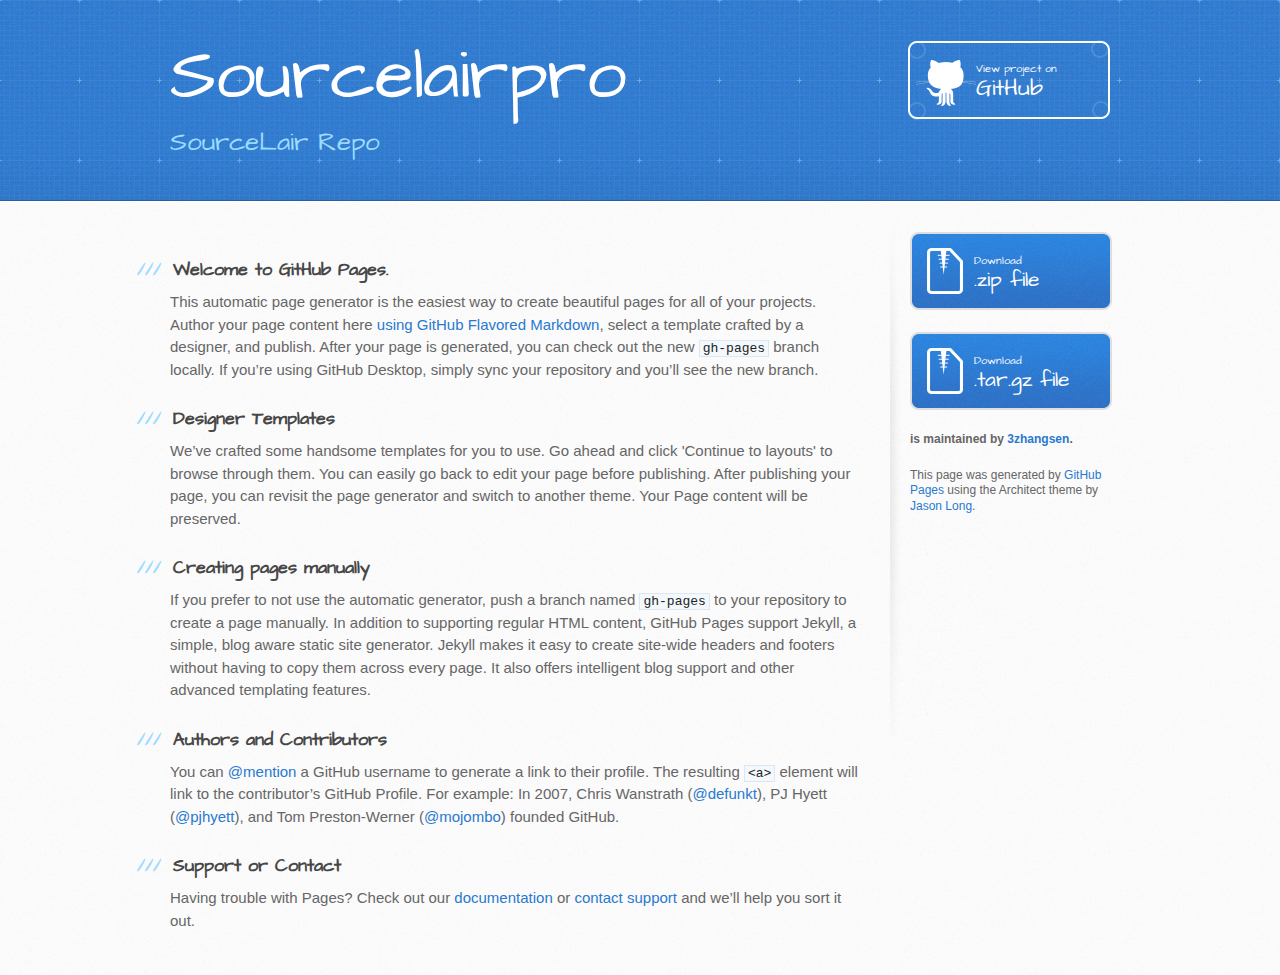
<file: index.html>
<!DOCTYPE html>
<html>
  <head>
    <meta charset="utf-8">
    <meta http-equiv="X-UA-Compatible" content="chrome=1">
    <meta name="viewport" content="width=device-width, initial-scale=1, maximum-scale=1">
    <link href="https://fonts.googleapis.com/css?family=Architects+Daughter" rel="stylesheet" type="text/css">
    <link rel="stylesheet" type="text/css" href="stylesheets/stylesheet.css" media="screen">
    <link rel="stylesheet" type="text/css" href="stylesheets/github-light.css" media="screen">
    <link rel="stylesheet" type="text/css" href="stylesheets/print.css" media="print">

    <!--[if lt IE 9]>
    <script src="//html5shiv.googlecode.com/svn/trunk/html5.js"></script>
    <![endif]-->

    <title>Sourcelairpro by 3zhangsen</title>
  </head>

  <body>
    <header>
      <div class="inner">
        <h1>Sourcelairpro</h1>
        <h2>SourceLair Repo</h2>
        <a href="https://github.com/3zhangsen/SourceLairPro" class="button"><small>View project on</small> GitHub</a>
      </div>
    </header>

    <div id="content-wrapper">
      <div class="inner clearfix">
        <section id="main-content">
          <h3>
<a id="welcome-to-github-pages" class="anchor" href="#welcome-to-github-pages" aria-hidden="true"><span class="octicon octicon-link"></span></a>Welcome to GitHub Pages.</h3>

<p>This automatic page generator is the easiest way to create beautiful pages for all of your projects. Author your page content here <a href="https://guides.github.com/features/mastering-markdown/">using GitHub Flavored Markdown</a>, select a template crafted by a designer, and publish. After your page is generated, you can check out the new <code>gh-pages</code> branch locally. If you’re using GitHub Desktop, simply sync your repository and you’ll see the new branch.</p>

<h3>
<a id="designer-templates" class="anchor" href="#designer-templates" aria-hidden="true"><span class="octicon octicon-link"></span></a>Designer Templates</h3>

<p>We’ve crafted some handsome templates for you to use. Go ahead and click 'Continue to layouts' to browse through them. You can easily go back to edit your page before publishing. After publishing your page, you can revisit the page generator and switch to another theme. Your Page content will be preserved.</p>

<h3>
<a id="creating-pages-manually" class="anchor" href="#creating-pages-manually" aria-hidden="true"><span class="octicon octicon-link"></span></a>Creating pages manually</h3>

<p>If you prefer to not use the automatic generator, push a branch named <code>gh-pages</code> to your repository to create a page manually. In addition to supporting regular HTML content, GitHub Pages support Jekyll, a simple, blog aware static site generator. Jekyll makes it easy to create site-wide headers and footers without having to copy them across every page. It also offers intelligent blog support and other advanced templating features.</p>

<h3>
<a id="authors-and-contributors" class="anchor" href="#authors-and-contributors" aria-hidden="true"><span class="octicon octicon-link"></span></a>Authors and Contributors</h3>

<p>You can <a href="https://github.com/blog/821" class="user-mention">@mention</a> a GitHub username to generate a link to their profile. The resulting <code>&lt;a&gt;</code> element will link to the contributor’s GitHub Profile. For example: In 2007, Chris Wanstrath (<a href="https://github.com/defunkt" class="user-mention">@defunkt</a>), PJ Hyett (<a href="https://github.com/pjhyett" class="user-mention">@pjhyett</a>), and Tom Preston-Werner (<a href="https://github.com/mojombo" class="user-mention">@mojombo</a>) founded GitHub.</p>

<h3>
<a id="support-or-contact" class="anchor" href="#support-or-contact" aria-hidden="true"><span class="octicon octicon-link"></span></a>Support or Contact</h3>

<p>Having trouble with Pages? Check out our <a href="https://help.github.com/pages">documentation</a> or <a href="https://github.com/contact">contact support</a> and we’ll help you sort it out.</p>
        </section>

        <aside id="sidebar">
          <a href="https://github.com/3zhangsen/SourceLairPro/zipball/master" class="button">
            <small>Download</small>
            .zip file
          </a>
          <a href="https://github.com/3zhangsen/SourceLairPro/tarball/master" class="button">
            <small>Download</small>
            .tar.gz file
          </a>

          <p class="repo-owner"><a href="https://github.com/3zhangsen/SourceLairPro"></a> is maintained by <a href="https://github.com/3zhangsen">3zhangsen</a>.</p>

          <p>This page was generated by <a href="https://pages.github.com">GitHub Pages</a> using the Architect theme by <a href="https://twitter.com/jasonlong">Jason Long</a>.</p>
        </aside>
      </div>
    </div>

  
  </body>
</html>
</file>
<file: stylesheets/github-light.css>
/*
   Copyright 2014 GitHub Inc.

   Licensed under the Apache License, Version 2.0 (the "License");
   you may not use this file except in compliance with the License.
   You may obtain a copy of the License at

       http://www.apache.org/licenses/LICENSE-2.0

   Unless required by applicable law or agreed to in writing, software
   distributed under the License is distributed on an "AS IS" BASIS,
   WITHOUT WARRANTIES OR CONDITIONS OF ANY KIND, either express or implied.
   See the License for the specific language governing permissions and
   limitations under the License.

*/

.pl-c /* comment */ {
  color: #969896;
}

.pl-c1      /* constant, markup.raw, meta.diff.header, meta.module-reference, meta.property-name, support, support.constant, support.variable, variable.other.constant */,
.pl-s .pl-v /* string variable */ {
  color: #0086b3;
}

.pl-e  /* entity */,
.pl-en /* entity.name */ {
  color: #795da3;
}

.pl-s .pl-s1 /* string source */,
.pl-smi      /* storage.modifier.import, storage.modifier.package, storage.type.java, variable.other, variable.parameter.function */ {
  color: #333;
}

.pl-ent /* entity.name.tag */ {
  color: #63a35c;
}

.pl-k /* keyword, storage, storage.type */ {
  color: #a71d5d;
}

.pl-pds              /* punctuation.definition.string, string.regexp.character-class */,
.pl-s                /* string */,
.pl-s .pl-pse .pl-s1 /* string punctuation.section.embedded source */,
.pl-sr               /* string.regexp */,
.pl-sr .pl-cce       /* string.regexp constant.character.escape */,
.pl-sr .pl-sra       /* string.regexp string.regexp.arbitrary-repitition */,
.pl-sr .pl-sre       /* string.regexp source.ruby.embedded */ {
  color: #183691;
}

.pl-v /* variable */ {
  color: #ed6a43;
}

.pl-id /* invalid.deprecated */ {
  color: #b52a1d;
}

.pl-ii /* invalid.illegal */ {
  background-color: #b52a1d;
  color: #f8f8f8;
}

.pl-sr .pl-cce /* string.regexp constant.character.escape */ {
  color: #63a35c;
  font-weight: bold;
}

.pl-ml /* markup.list */ {
  color: #693a17;
}

.pl-mh        /* markup.heading */,
.pl-mh .pl-en /* markup.heading entity.name */,
.pl-ms        /* meta.separator */ {
  color: #1d3e81;
  font-weight: bold;
}

.pl-mq /* markup.quote */ {
  color: #008080;
}

.pl-mi /* markup.italic */ {
  color: #333;
  font-style: italic;
}

.pl-mb /* markup.bold */ {
  color: #333;
  font-weight: bold;
}

.pl-md /* markup.deleted, meta.diff.header.from-file */ {
  background-color: #ffecec;
  color: #bd2c00;
}

.pl-mi1 /* markup.inserted, meta.diff.header.to-file */ {
  background-color: #eaffea;
  color: #55a532;
}

.pl-mdr /* meta.diff.range */ {
  color: #795da3;
  font-weight: bold;
}

.pl-mo /* meta.output */ {
  color: #1d3e81;
}
</file>
<file: stylesheets/print.css>
html, body, div, span, applet, object, iframe,
h1, h2, h3, h4, h5, h6, p, blockquote, pre,
a, abbr, acronym, address, big, cite, code,
del, dfn, em, img, ins, kbd, q, s, samp,
small, strike, strong, sub, sup, tt, var,
b, u, i, center,
dl, dt, dd, ol, ul, li,
fieldset, form, label, legend,
table, caption, tbody, tfoot, thead, tr, th, td,
article, aside, canvas, details, embed,
figure, figcaption, footer, header, hgroup,
menu, nav, output, ruby, section, summary,
time, mark, audio, video {
  padding: 0;
  margin: 0;
  font: inherit;
  font-size: 100%;
  vertical-align: baseline;
  border: 0;
}
/* HTML5 display-role reset for older browsers */
article, aside, details, figcaption, figure,
footer, header, hgroup, menu, nav, section {
  display: block;
}
body {
  line-height: 1;
}
ol, ul {
  list-style: none;
}
blockquote, q {
  quotes: none;
}
blockquote:before, blockquote:after,
q:before, q:after {
  content: '';
  content: none;
}
table {
  border-spacing: 0;
  border-collapse: collapse;
}
body {
  font-family: 'Helvetica Neue', Helvetica, Arial, serif;
  font-size: 13px;
  line-height: 1.5;
  color: #000;
}

a {
  font-weight: bold;
  color: #d5000d;
}

header {
  padding-top: 35px;
  padding-bottom: 10px;
}

header h1 {
  font-size: 48px;
  font-weight: bold;
  line-height: 1.2;
  color: #303030;
  letter-spacing: -1px;
}

header h2 {
  font-size: 24px;
  font-weight: normal;
  line-height: 1.3;
  color: #aaa;
  letter-spacing: -1px;
}
#downloads {
  display: none;
}
#main_content {
  padding-top: 20px;
}

code, pre {
  margin-bottom: 30px;
  font-family: Monaco, "Bitstream Vera Sans Mono", "Lucida Console", Terminal;
  font-size: 12px;
  color: #222;
}

code {
  padding: 0 3px;
}

pre {
  padding: 20px;
  overflow: auto;
  border: solid 1px #ddd;
}
pre code {
  padding: 0;
}

ul, ol, dl {
  margin-bottom: 20px;
}


/* COMMON STYLES */

table {
  width: 100%;
  border: 1px solid #ebebeb;
}

th {
  font-weight: 500;
}

td {
  font-weight: 300;
  text-align: center;
  border: 1px solid #ebebeb;
}

form {
  padding: 20px;
  background: #f2f2f2;

}


/* GENERAL ELEMENT TYPE STYLES */

h1 {
  font-size: 2.8em;
}

h2 {
  margin-bottom: 8px;
  font-size: 22px;
  font-weight: bold;
  color: #303030;
}

h3 {
  margin-bottom: 8px;
  font-size: 18px;
  font-weight: bold;
  color: #d5000d;
}

h4 {
  font-size: 16px;
  font-weight: bold;
  color: #303030;
}

h5 {
  font-size: 1em;
  color: #303030;
}

h6 {
  font-size: .8em;
  color: #303030;
}

p {
  margin-bottom: 20px;
  font-weight: 300;
}

a {
  text-decoration: none;
}

p a {
  font-weight: 400;
}

blockquote {
  padding: 0 0 0 30px;
  margin-bottom: 20px;
  font-size: 1.6em;
  border-left: 10px solid #e9e9e9;
}

ul li {
  padding-left: 20px;
  list-style-position: inside;
  list-style: disc;
}

ol li {
  padding-left: 3px;
  list-style-position: inside;
  list-style: decimal;
}

dl dd {
  font-style: italic;
  font-weight: 100;
}

footer {
  padding-top: 20px;
  padding-bottom: 30px;
  margin-top: 40px;
  font-size: 13px;
  color: #aaa;
}

footer a {
  color: #666;
}

/* MISC */
.clearfix:after {
  display: block;
  height: 0;
  clear: both;
  visibility: hidden;
  content: '.';
}

.clearfix {display: inline-block;}
* html .clearfix {height: 1%;}
.clearfix {display: block;}
</file>
<file: stylesheets/stylesheet.css>
/*! normalize.css v3.0.2 | MIT License | git.io/normalize */

/**
 * 1. Set default font family to sans-serif.
 * 2. Prevent iOS text size adjust after orientation change, without disabling
 *    user zoom.
 */

html {
  font-family: sans-serif; /* 1 */
  -webkit-text-size-adjust: 100%; /* 2 */
  -ms-text-size-adjust: 100%; /* 2 */
}

/**
 * Remove default margin.
 */

body {
  margin: 0;
}

/* HTML5 display definitions
   ========================================================================== */

/**
 * Correct `block` display not defined for any HTML5 element in IE 8/9.
 * Correct `block` display not defined for `details` or `summary` in IE 10/11
 * and Firefox.
 * Correct `block` display not defined for `main` in IE 11.
 */

article,
aside,
details,
figcaption,
figure,
footer,
header,
hgroup,
main,
menu,
nav,
section,
summary {
  display: block;
}

/**
 * 1. Correct `inline-block` display not defined in IE 8/9.
 * 2. Normalize vertical alignment of `progress` in Chrome, Firefox, and Opera.
 */

audio,
canvas,
progress,
video {
  display: inline-block; /* 1 */
  vertical-align: baseline; /* 2 */
}

/**
 * Prevent modern browsers from displaying `audio` without controls.
 * Remove excess height in iOS 5 devices.
 */

audio:not([controls]) {
  display: none;
  height: 0;
}

/**
 * Address `[hidden]` styling not present in IE 8/9/10.
 * Hide the `template` element in IE 8/9/11, Safari, and Firefox < 22.
 */

[hidden],
template {
  display: none;
}

/* Links
   ========================================================================== */

/**
 * Remove the gray background color from active links in IE 10.
 */

a {
  background-color: transparent;
}

/**
 * Improve readability when focused and also mouse hovered in all browsers.
 */

a:active,
a:hover {
  outline: 0;
}

/* Text-level semantics
   ========================================================================== */

/**
 * Address styling not present in IE 8/9/10/11, Safari, and Chrome.
 */

abbr[title] {
  border-bottom: 1px dotted;
}

/**
 * Address style set to `bolder` in Firefox 4+, Safari, and Chrome.
 */

b,
strong {
  font-weight: bold;
}

/**
 * Address styling not present in Safari and Chrome.
 */

dfn {
  font-style: italic;
}

/**
 * Address variable `h1` font-size and margin within `section` and `article`
 * contexts in Firefox 4+, Safari, and Chrome.
 */

h1 {
  margin: 0.67em 0;
  font-size: 2em;
}

/**
 * Address styling not present in IE 8/9.
 */

mark {
  color: #000;
  background: #ff0;
}

/**
 * Address inconsistent and variable font size in all browsers.
 */

small {
  font-size: 80%;
}

/**
 * Prevent `sub` and `sup` affecting `line-height` in all browsers.
 */

sub,
sup {
  position: relative;
  font-size: 75%;
  line-height: 0;
  vertical-align: baseline;
}

sup {
  top: -0.5em;
}

sub {
  bottom: -0.25em;
}

/* Embedded content
   ========================================================================== */

/**
 * Remove border when inside `a` element in IE 8/9/10.
 */

img {
  border: 0;
}

/**
 * Correct overflow not hidden in IE 9/10/11.
 */

svg:not(:root) {
  overflow: hidden;
}

/* Grouping content
   ========================================================================== */

/**
 * Address margin not present in IE 8/9 and Safari.
 */

figure {
  margin: 1em 40px;
}

/**
 * Address differences between Firefox and other browsers.
 */

hr {
  height: 0;
  -moz-box-sizing: content-box;
  box-sizing: content-box;
}

/**
 * Contain overflow in all browsers.
 */

pre {
  overflow: auto;
}

/**
 * Address odd `em`-unit font size rendering in all browsers.
 */

code,
kbd,
pre,
samp {
  font-family: monospace, monospace;
  font-size: 1em;
}

/* Forms
   ========================================================================== */

/**
 * Known limitation: by default, Chrome and Safari on OS X allow very limited
 * styling of `select`, unless a `border` property is set.
 */

/**
 * 1. Correct color not being inherited.
 *    Known issue: affects color of disabled elements.
 * 2. Correct font properties not being inherited.
 * 3. Address margins set differently in Firefox 4+, Safari, and Chrome.
 */

button,
input,
optgroup,
select,
textarea {
  margin: 0; /* 3 */
  font: inherit; /* 2 */
  color: inherit; /* 1 */
}

/**
 * Address `overflow` set to `hidden` in IE 8/9/10/11.
 */

button {
  overflow: visible;
}

/**
 * Address inconsistent `text-transform` inheritance for `button` and `select`.
 * All other form control elements do not inherit `text-transform` values.
 * Correct `button` style inheritance in Firefox, IE 8/9/10/11, and Opera.
 * Correct `select` style inheritance in Firefox.
 */

button,
select {
  text-transform: none;
}

/**
 * 1. Avoid the WebKit bug in Android 4.0.* where (2) destroys native `audio`
 *    and `video` controls.
 * 2. Correct inability to style clickable `input` types in iOS.
 * 3. Improve usability and consistency of cursor style between image-type
 *    `input` and others.
 */

button,
html input[type="button"], /* 1 */
input[type="reset"],
input[type="submit"] {
  -webkit-appearance: button; /* 2 */
  cursor: pointer; /* 3 */
}

/**
 * Re-set default cursor for disabled elements.
 */

button[disabled],
html input[disabled] {
  cursor: default;
}

/**
 * Remove inner padding and border in Firefox 4+.
 */

button::-moz-focus-inner,
input::-moz-focus-inner {
  padding: 0;
  border: 0;
}

/**
 * Address Firefox 4+ setting `line-height` on `input` using `!important` in
 * the UA stylesheet.
 */

input {
  line-height: normal;
}

/**
 * It's recommended that you don't attempt to style these elements.
 * Firefox's implementation doesn't respect box-sizing, padding, or width.
 *
 * 1. Address box sizing set to `content-box` in IE 8/9/10.
 * 2. Remove excess padding in IE 8/9/10.
 */

input[type="checkbox"],
input[type="radio"] {
  box-sizing: border-box; /* 1 */
  padding: 0; /* 2 */
}

/**
 * Fix the cursor style for Chrome's increment/decrement buttons. For certain
 * `font-size` values of the `input`, it causes the cursor style of the
 * decrement button to change from `default` to `text`.
 */

input[type="number"]::-webkit-inner-spin-button,
input[type="number"]::-webkit-outer-spin-button {
  height: auto;
}

/**
 * 1. Address `appearance` set to `searchfield` in Safari and Chrome.
 * 2. Address `box-sizing` set to `border-box` in Safari and Chrome
 *    (include `-moz` to future-proof).
 */

input[type="search"] {
  -webkit-box-sizing: content-box; /* 2 */
  -moz-box-sizing: content-box;
  box-sizing: content-box;
  -webkit-appearance: textfield; /* 1 */
}

/**
 * Remove inner padding and search cancel button in Safari and Chrome on OS X.
 * Safari (but not Chrome) clips the cancel button when the search input has
 * padding (and `textfield` appearance).
 */

input[type="search"]::-webkit-search-cancel-button,
input[type="search"]::-webkit-search-decoration {
  -webkit-appearance: none;
}

/**
 * Define consistent border, margin, and padding.
 */

fieldset {
  padding: 0.35em 0.625em 0.75em;
  margin: 0 2px;
  border: 1px solid #c0c0c0;
}

/**
 * 1. Correct `color` not being inherited in IE 8/9/10/11.
 * 2. Remove padding so people aren't caught out if they zero out fieldsets.
 */

legend {
  padding: 0; /* 2 */
  border: 0; /* 1 */
}

/**
 * Remove default vertical scrollbar in IE 8/9/10/11.
 */

textarea {
  overflow: auto;
}

/**
 * Don't inherit the `font-weight` (applied by a rule above).
 * NOTE: the default cannot safely be changed in Chrome and Safari on OS X.
 */

optgroup {
  font-weight: bold;
}

/* Tables
   ========================================================================== */

/**
 * Remove most spacing between table cells.
 */

table {
  border-spacing: 0;
  border-collapse: collapse;
}

td,
th {
  padding: 0;
}

/* LAYOUT STYLES */
body {
  font-family: 'Helvetica Neue', Helvetica, Arial, serif;
  font-size: 15px;
  font-weight: 400;
  line-height: 1.5;
  color: #666;
  background: #fafafa url(../images/body-bg.jpg) 0 0 repeat;
}

p {
  margin-top: 0;
}

a {
  color: #2879d0;
}
a:hover {
  color: #2268b2;
}

header {
  padding-top: 40px;
  padding-bottom: 40px;
  font-family: 'Architects Daughter', 'Helvetica Neue', Helvetica, Arial, serif;
  background: #2e7bcf url(../images/header-bg.jpg) 0 0 repeat-x;
  border-bottom: solid 1px #275da1;
}

header h1 {
  width: 540px;
  margin-top: 0;
  margin-bottom: 0.2em;
  font-size: 72px;
  font-weight: normal;
  line-height: 1;
  color: #fff;
  letter-spacing: -1px;
}

header h2 {
  width: 540px;
  margin-top: 0;
  margin-bottom: 0;
  font-size: 26px;
  font-weight: normal;
  line-height: 1.3;
  color: #9ddcff;
  letter-spacing: 0;
}

.inner {
  position: relative;
  width: 940px;
  margin: 0 auto;
}

#content-wrapper {
  padding-top: 30px;
  border-top: solid 1px #fff;
}

#main-content {
  float: left;
  width: 690px;
}

#main-content img {
  max-width: 100%;
}

aside#sidebar {
  float: right;
  width: 200px;
  min-height: 504px;
  padding-left: 20px;
  font-size: 12px;
  line-height: 1.3;
  background: transparent url(../images/sidebar-bg.jpg) 0 0 no-repeat;
}

aside#sidebar p.repo-owner,
aside#sidebar p.repo-owner a {
  font-weight: bold;
}

#downloads {
  margin-bottom: 40px;
}

a.button {
  width: 134px;
  height: 58px;
  padding-top: 22px;
  padding-left: 68px;
  font-family: 'Architects Daughter', 'Helvetica Neue', Helvetica, Arial, serif;
  font-size: 23px;
  line-height: 1.2;
  color: #fff;
}
a.button small {
  display: block;
  font-size: 11px;
}
header a.button {
  position: absolute;
  top: 0;
  right: 0;
  background: transparent url(../images/github-button.png) 0 0 no-repeat;
}
aside a.button {
  display: block;
  width: 138px;
  padding-left: 64px;
  margin-bottom: 20px;
  font-size: 21px;
  background: transparent url(../images/download-button.png) 0 0 no-repeat;
}

code, pre {
  margin-bottom: 30px;
  font-family: Monaco, "Bitstream Vera Sans Mono", "Lucida Console", Terminal, monospace;
  font-size: 13px;
  color: #222;
}

code {
  padding: 0 3px;
  background-color: #f2f8fc;
  border: solid 1px #dbe7f3;
}

pre {
  padding: 20px;
  overflow: auto;
  text-shadow: none;
  background: #fff;
  border: solid 1px #f2f2f2;
}
pre code {
  padding: 0;
  color: #2879d0;
  background-color: #fff;
  border: none;
}

ul, ol, dl {
  margin-bottom: 20px;
}


/* COMMON STYLES */

hr {
  height: 0;
  margin-top: 1em;
  margin-bottom: 1em;
  border: 0;
  border-top: solid 1px #ddd;
}

table {
  width: 100%;
  border: 1px solid #ebebeb;
}

th {
  font-weight: 500;
}

td {
  font-weight: 300;
  text-align: center;
  border: 1px solid #ebebeb;
}

form {
  padding: 20px;
  background: #f2f2f2;

}


/* GENERAL ELEMENT TYPE STYLES */

#main-content h1 {
  margin-top: 0;
  margin-bottom: 0;
  font-family: 'Architects Daughter', 'Helvetica Neue', Helvetica, Arial, serif;
  font-size: 2.8em;
  font-weight: normal;
  color: #474747;
  text-indent: 6px;
  letter-spacing: -1px;
}

#main-content h1:before {
  padding-right: 0.3em;
  margin-left: -0.9em;
  color: #9ddcff;
  content: "/";
}

#main-content h2 {
  margin-bottom: 8px;
  font-family: 'Architects Daughter', 'Helvetica Neue', Helvetica, Arial, serif;
  font-size: 22px;
  font-weight: bold;
  color: #474747;
  text-indent: 4px;
}
#main-content h2:before {
  padding-right: 0.3em;
  margin-left: -1.5em;
  content: "//";
  color: #9ddcff;
}

#main-content h3 {
  margin-top: 24px;
  margin-bottom: 8px;
  font-family: 'Architects Daughter', 'Helvetica Neue', Helvetica, Arial, serif;
  font-size: 18px;
  font-weight: bold;
  color: #474747;
  text-indent: 3px;
}

#main-content h3:before {
  padding-right: 0.3em;
  margin-left: -2em;
  content: "///";
  color: #9ddcff;
}

#main-content h4 {
  margin-bottom: 8px;
  font-family: 'Architects Daughter', 'Helvetica Neue', Helvetica, Arial, serif;
  font-size: 15px;
  font-weight: bold;
  color: #474747;
  text-indent: 3px;
}

h4:before {
  padding-right: 0.3em;
  margin-left: -2.8em;
  content: "////";
  color: #9ddcff;
}

#main-content h5 {
  margin-bottom: 8px;
  font-family: 'Architects Daughter', 'Helvetica Neue', Helvetica, Arial, serif;
  font-size: 14px;
  color: #474747;
  text-indent: 3px;
}
h5:before {
  padding-right: 0.3em;
  margin-left: -3.2em;
  content: "/////";
  color: #9ddcff;
}

#main-content h6 {
  margin-bottom: 8px;
  font-family: 'Architects Daughter', 'Helvetica Neue', Helvetica, Arial, serif;
  font-size: .8em;
  color: #474747;
  text-indent: 3px;
}
h6:before {
  padding-right: 0.3em;
  margin-left: -3.7em;
  content: "//////";
  color: #9ddcff;
}

p {
  margin-bottom: 20px;
}

a {
  text-decoration: none;
}

p a {
  font-weight: 400;
}

blockquote {
  padding: 0 0 0 30px;
  margin-bottom: 20px;
  font-size: 1.6em;
  border-left: 10px solid #e9e9e9;
}

ul {
  list-style-position: inside;
  list-style: disc;
  padding-left: 20px;
}

ol {
  list-style-position: inside;
  list-style: decimal;
  padding-left: 3px;
}

dl dd {
  font-style: italic;
  font-weight: 100;
}

footer {
  padding-top: 20px;
  padding-bottom: 30px;
  margin-top: 40px;
  font-size: 13px;
  color: #aaa;
  background: transparent url('../images/hr.png') 0 0 no-repeat;
}

footer a {
  color: #666;
}
footer a:hover {
  color: #444;
}

/* MISC */
.clearfix:after {
  display: block;
  height: 0;
  clear: both;
  visibility: hidden;
  content: '.';
}

.clearfix {display: inline-block;}
* html .clearfix {height: 1%;}
.clearfix {display: block;}

/* #Media Queries
================================================== */

/* Smaller than standard 960 (devices and browsers) */
@media only screen and (max-width: 959px) { }

/* Tablet Portrait size to standard 960 (devices and browsers) */
@media only screen and (min-width: 768px) and (max-width: 959px) {
  .inner {
    width: 740px;
  }
  header h1, header h2 {
    width: 340px;
  }
  header h1 {
    font-size: 60px;
  }
  header h2 {
    font-size: 30px;
  }
  #main-content {
    width: 490px;
  }
  #main-content h1:before,
  #main-content h2:before,
  #main-content h3:before,
  #main-content h4:before,
  #main-content h5:before,
  #main-content h6:before {
    padding-right: 0;
    margin-left: 0;
    content: none;
  }
}

/* All Mobile Sizes (devices and browser) */
@media only screen and (max-width: 767px) {
  .inner {
    width: 93%;
  }
  header {
    padding: 20px 0;
  }
  header .inner {
    position: relative;
  }
  header h1, header h2 {
    width: 100%;
  }
  header h1 {
    font-size: 48px;
  }
  header h2 {
    font-size: 24px;
  }
  header a.button {
    position: relative;
    display: inline-block;
    width: auto;
    height: auto;
    padding: 5px 10px;
    margin-top: 15px;
    font-size: 13px;
    line-height: 1;
    color: #2879d0;
    text-align: center;
    background-color: #9ddcff;
    background-image: none;
    border-radius: 5px;
    -moz-border-radius: 5px;
    -webkit-border-radius: 5px;
  }
  header a.button small {
    display: inline;
    font-size: 13px;
  }
  #main-content,
  aside#sidebar {
    float: none;
    width: 100% ! important;
  }
  aside#sidebar {
    min-height: 0;
    padding: 20px 0;
    margin-top: 20px;
    background-image: none;
    border-top: solid 1px #ddd;
  }
  aside#sidebar a.button {
    display: none;
  }
  #main-content h1:before,
  #main-content h2:before,
  #main-content h3:before,
  #main-content h4:before,
  #main-content h5:before,
  #main-content h6:before {
    padding-right: 0;
    margin-left: 0;
    content: none;
  }
}

/* Mobile Landscape Size to Tablet Portrait (devices and browsers) */
@media only screen and (min-width: 480px) and (max-width: 767px) { }

/* Mobile Portrait Size to Mobile Landscape Size (devices and browsers) */
@media only screen and (max-width: 479px) { }
</file>
